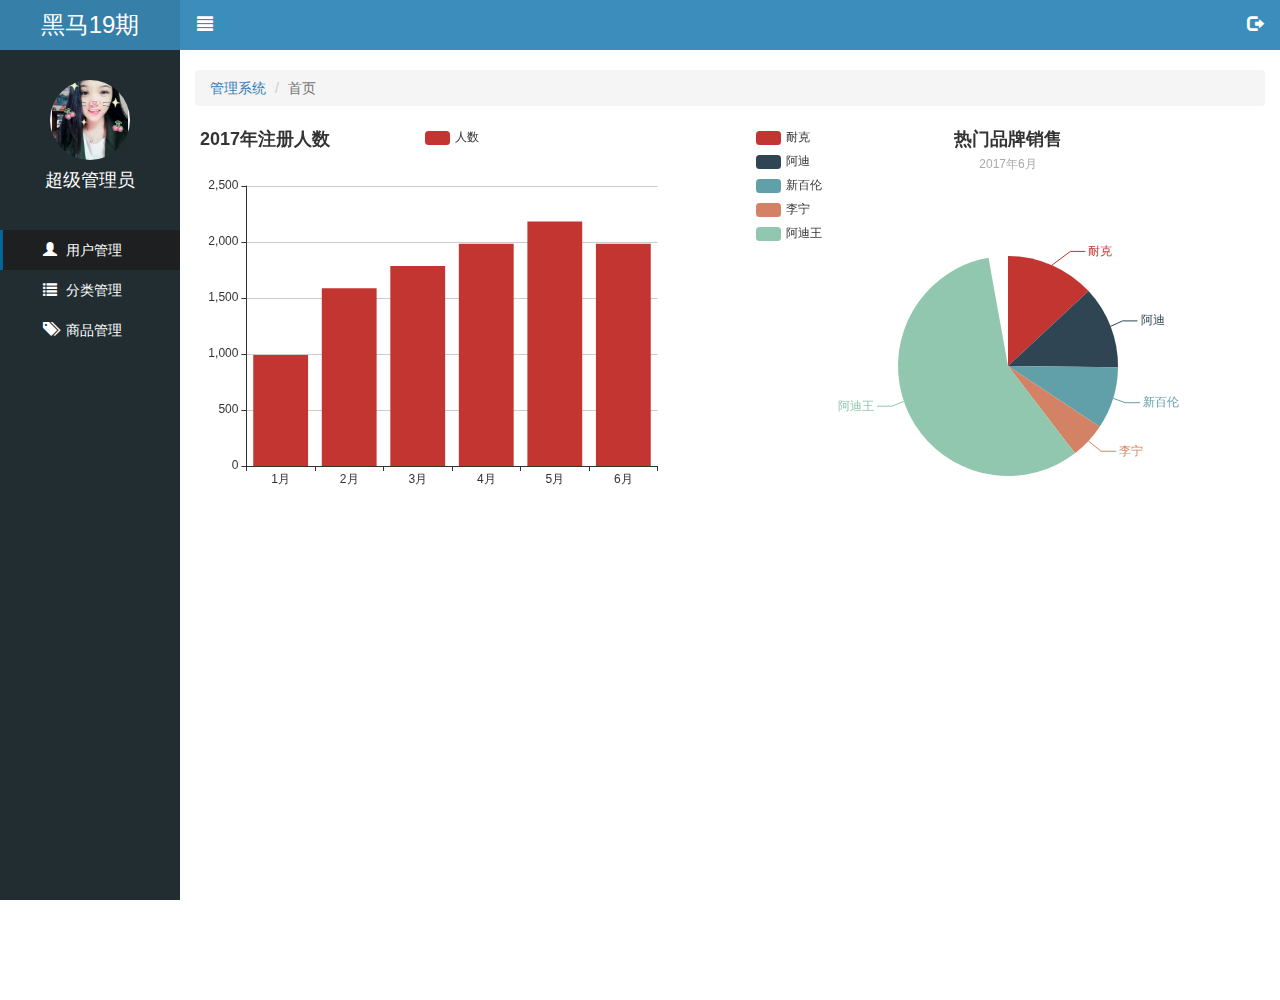
<file: public/back/index.html>
<!DOCTYPE html>
<html lang="en">
<head>
  <meta charset="UTF-8">
  <meta name="viewport" content="width=device-width, initial-scale=1.0">
  <meta http-equiv="X-UA-Compatible" content="ie=edge">
  <title>乐淘电商</title>
  <link rel="stylesheet" href="./lib/bootstrap/css/bootstrap.css">
  <link rel="stylesheet" href="./lib/bootstrap-validator/css/bootstrapValidator.css">
  <link rel="stylesheet" href="./lib/nprogress/nprogress.css">
  <link rel="stylesheet" href="./css/commen.css">
</head>
<body>
    <!-- 左侧 侧边栏 -->
    <div class="lt_aside">
      <!-- 标题 -->
      <div class="brand">
        <a href="#">黑马19期</a>
      </div>
      <!-- 头像 -->
      <div class="user">
        <img src="./images/xjj.jpg" alt="">
        <p>超级管理员</p>
      </div>
      <!-- 导航 -->
      <div class="nav">
        <ul>
          <li>
            <a href="user.html" class="current">
              <i class="glyphicon glyphicon-user"></i>
              <span>用户管理</span>
            </a>
          </li>
          <li>
            <a href="javascript:;" class="category">
              <i class="glyphicon glyphicon-list"></i>
              <span>分类管理</span>
            </a>
             <div class="child" style="display: none">
               <a href="first.html">一级分类</a>
               <a href="second.html">二级分类</a>
             </div>
          </li>
          <li>
            <a href="user.html">
              <i class="glyphicon glyphicon-tags"></i>
              <span>商品管理</span>
            </a>
          </li>
        </ul>
      </div>
    </div>
    <!-- 右侧内容 -->
    <div class="lt_main">
      <!-- 头部导航菜单 -->
      <div class="lt_topbar">
        <a href="#" class="pull-left icon_menu"><i class="glyphicon glyphicon-align-justify"></i></a>
        <a href="#" class="pull-right icon_logout"><i class="glyphicon glyphicon-log-out"></i></a>
      </div>

      <!-- 下面的内容 -->
      <div class="container-fluid">
        <!-- 路径导航 -->
        <ol class="breadcrumb">
          <li>
            <a href="index.html">管理系统</a>
          </li>
          <li class="active">首页</li>
        </ol>
        <!--  -->
        <div class="lt_content">
            <div class="pull-left echarts_1"></div>
            <div class="pull-right echarts_2"></div>
        </div>
      </div>
    </div>


<!-- 登录退出的模态框,  配置 data-dismiss="modal" 可以关闭模态框 -->
    <div class="modal fade"id="logoutModal">
      <div class="modal-dialog modal-sm">
        <div class="modal-content">
          <div class="modal-header">
            <button type="button" class="close" data-dismiss="modal">
              <span aria-hidden="true">&times;</span>
            </button>
            <h4 class="modal-title">温馨提示</h4>
          </div>
          <div class="modal-body">
            <p>您确定要推出后台管理系统吗？</p>
          </div>
          <div class="modal-footer">
            <button type="button" class="btn btn-default" data-dismiss="modal">取消</button>
            <button type="button" class="btn btn-primary" id="logoutBtn">退出</button>
          </div>
        </div>
      </div>
    </div>
    <script src="./lib/jquery/jquery.min.js"></script>
    <script src="./lib/bootstrap/js/bootstrap.min.js"></script>
    <script src="./lib/bootstrap-validator/js/bootstrapValidator.min.js"></script>
    <script src="./lib/nprogress/nprogress.js"></script>
    <script src="./lib/echarts/echarts.min.js"></script>
    <script src="./js//comment.js"></script>
    <script src="./js/index.js"></script>
  </body>
</html>
</file>
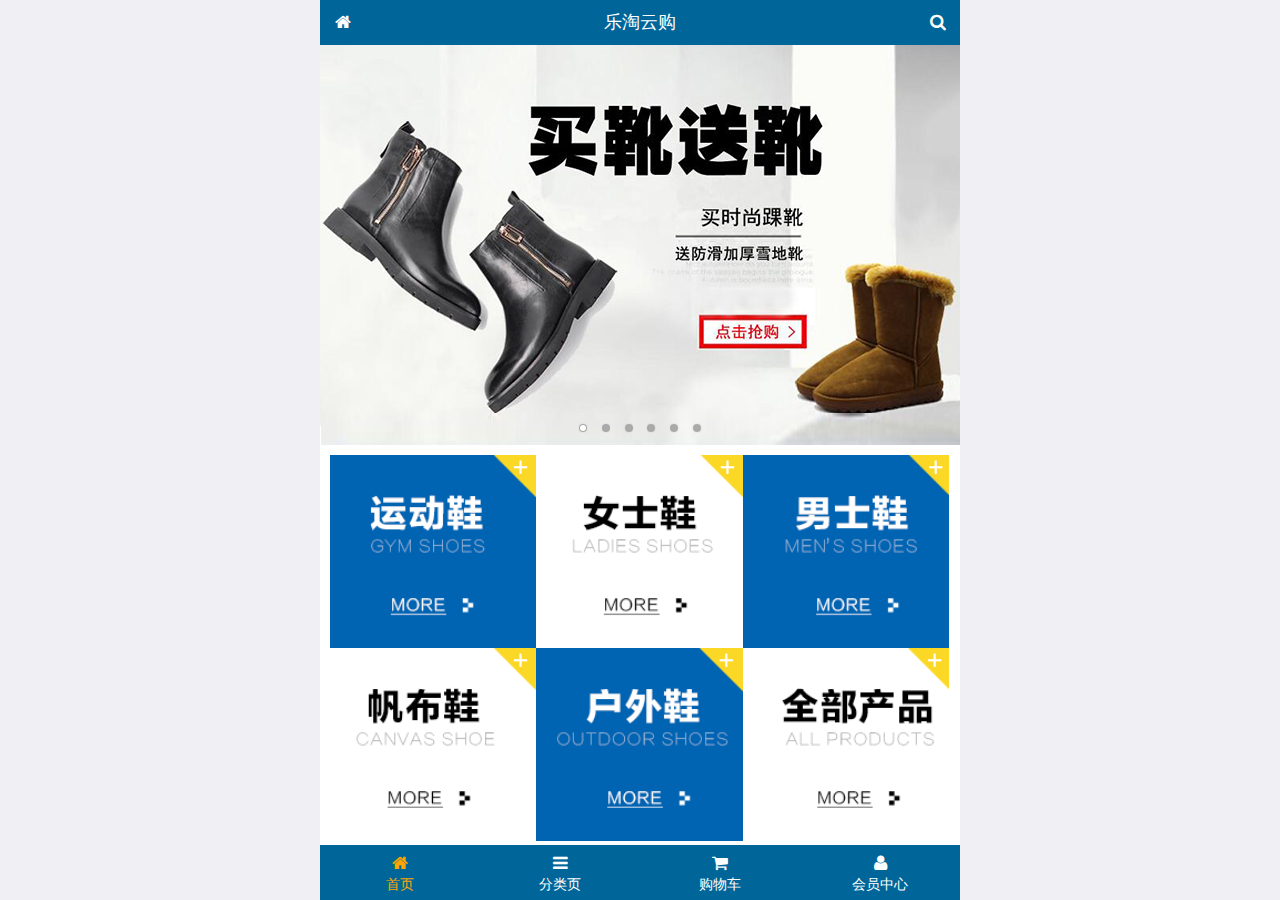
<file: public/front/index.html>
<!DOCTYPE html>
<html lang="en">
<head>
  <meta charset="UTF-8">
  <meta name="viewport" content="width=device-width, initial-scale=1.0">
  <meta http-equiv="X-UA-Compatible" content="ie=edge">
  <title>乐淘商城</title>
  <link rel="icon" href="./favicon.ico">
  <link rel="stylesheet" href="./lib/fa/css/font-awesome.min.css">
  <link rel="stylesheet" href="./lib/mui/css/mui.min.css">
  <link rel="stylesheet" href="./css/common.css">
  <link rel="stylesheet" href="./css/index.css">
</head>
<body>
  <!-- 容器 -->
  <div class="lt_container">
    <!-- 头部 -->
    <div class="lt_header">
      <a class="icon_left" href="index.html"><i class="fa fa-home"></i></a>
      <h3>乐淘云购</h3>
      <a class="icon_right" href="search.html"><i class="fa fa-search"></i></a>      
    </div>
    <!-- 主体 -->
    <div class="lt_main">
      <!-- 区域滚动的容器 -->
      <div class="mui-scroll-wrapper">
        <div class="mui-scroll">
          <!--这里放置真实显示的DOM内容-->
          <!-- 轮播图 -->
          <div class="mui-slider">
            <div class="mui-slider-group mui-slider-loop">
              <div class="mui-slider-item mui-slider-item-duplicate"><a href="#"><img src="images/banner6.png" /></a></div>
              <div class="mui-slider-item"><a href="#"><img src="./images/banner1.png" /></a></div>
              <div class="mui-slider-item"><a href="#"><img src="./images/banner2.png" /></a></div>
              <div class="mui-slider-item"><a href="#"><img src="./images/banner3.png" /></a></div>
              <div class="mui-slider-item"><a href="#"><img src="./images/banner4.png" /></a></div>
              <div class="mui-slider-item"><a href="#"><img src="./images/banner5.png" /></a></div>
              <div class="mui-slider-item"><a href="#"><img src="./images/banner6.png" /></a></div>
              <div class="mui-slider-item mui-slider-item-duplicate"><a href="#"><img src="./images/banner1.png" /></a></div>
            </div>
            <!-- 小圆点 -->
            <div class="mui-slider-indicator">
              <div class="mui-indicator mui-active"></div>
              <div class="mui-indicator"></div>
              <div class="mui-indicator"></div>
              <div class="mui-indicator"></div>
              <div class="mui-indicator"></div>
              <div class="mui-indicator"></div>
            </div>
          </div>
          <!-- 导航 -->
          <div class="lt_nav">
            <ul class="mui-clearfix">
              <li><a href="#"><img src="./images/nav1.png" alt=""></a></li>
              <li><a href="#"><img src="./images/nav2.png" alt=""></a></li>
              <li><a href="#"><img src="./images/nav3.png" alt=""></a></li>
              <li><a href="#"><img src="./images/nav4.png" alt=""></a></li>
              <li><a href="#"><img src="./images/nav5.png" alt=""></a></li>
              <li><a href="#"><img src="./images/nav6.png" alt=""></a></li>
            </ul>
          </div>
        <!-- 商品模块 -->
          <div class="lt_product">
            <a href="#" class="lt_product_item">
              <img src="images/product.jpg" alt="">
              <p class="mui-ellipsis-2">adidas阿迪达斯 男式 场下休闲篮球鞋S83700场下休闲篮球鞋S83700 </p>
              <p>
                <span class="price">¥560</span>
                <span class="old">¥580</span>
              </p>
              <button class="mui-btn mui-btn-primary">立即购买</button>
            </a>
            <a href="#" class="lt_product_item">
              <img src="images/product.jpg" alt="">
              <p class="mui-ellipsis-2">adidas阿迪达斯 男式 场下休闲篮球鞋S83700场下休闲篮球鞋S83700 </p>
              <p>
                <span class="price">¥560</span>
                <span class="old">¥580</span>
              </p>
              <button class="mui-btn mui-btn-primary">立即购买</button>
            </a>
            <a href="#" class="lt_product_item">
              <img src="images/product.jpg" alt="">
              <p class="mui-ellipsis-2">adidas阿迪达斯 男式 场下休闲篮球鞋S83700场下休闲篮球鞋S83700 </p>
              <p>
                <span class="price">¥560</span>
                <span class="old">¥580</span>
              </p>
              <button class="mui-btn mui-btn-primary">立即购买</button>
            </a>
            <a href="#" class="lt_product_item">
              <img src="images/product.jpg" alt="">
              <p class="mui-ellipsis-2">adidas阿迪达斯 男式 场下休闲篮球鞋S83700场下休闲篮球鞋S83700 </p>
              <p>
                <span class="price">¥560</span>
                <span class="old">¥580</span>
              </p>
              <button class="mui-btn mui-btn-primary">立即购买</button>
            </a>
            <a href="#" class="lt_product_item">
              <img src="images/product.jpg" alt="">
              <p class="mui-ellipsis-2">adidas阿迪达斯 男式 场下休闲篮球鞋S83700场下休闲篮球鞋S83700 </p>
              <p>
                <span class="price">¥560</span>
                <span class="old">¥580</span>
              </p>
              <button class="mui-btn mui-btn-primary">立即购买</button>
            </a>
            <a href="#" class="lt_product_item">
              <img src="images/product.jpg" alt="">
              <p class="mui-ellipsis-2">adidas阿迪达斯 男式 场下休闲篮球鞋S83700场下休闲篮球鞋S83700 </p>
              <p>
                <span class="price">¥560</span>
                <span class="old">¥580</span>
              </p>
              <button class="mui-btn mui-btn-primary">立即购买</button>
            </a>
            <a href="#" class="lt_product_item">
              <img src="images/product.jpg" alt="">
              <p class="mui-ellipsis-2">adidas阿迪达斯 男式 场下休闲篮球鞋S83700场下休闲篮球鞋S83700 </p>
              <p>
                <span class="price">¥560</span>
                <span class="old">¥580</span>
              </p>
              <button class="mui-btn mui-btn-primary">立即购买</button>
            </a>
          </div>
        </div>
      </div>

    </div>
    <!-- 底部 -->
    <div class="lt_footer">
      <ul>
        <li><a href="index.html" class="current"><i class="fa fa-home"></i><p>首页</p></a></li>
        <li><a href="category.html"><i class="fa fa-bars"></i><p>分类页</p></a></li>
        <li><a href="cart.html"><i class="fa fa-shopping-cart"></i><p>购物车</p></a></li>
        <li><a href="user.html"><i class="fa fa-user"></i><p>会员中心</p></a></li>
      </ul>
    </div>
  </div>
  <script src="./lib/mui/js/mui.min.js"></script>
  <script src="./lib/zepto/zepto.min.js"></script>
  <script src="js/common.js"></script>
</body>
</html>
</file>
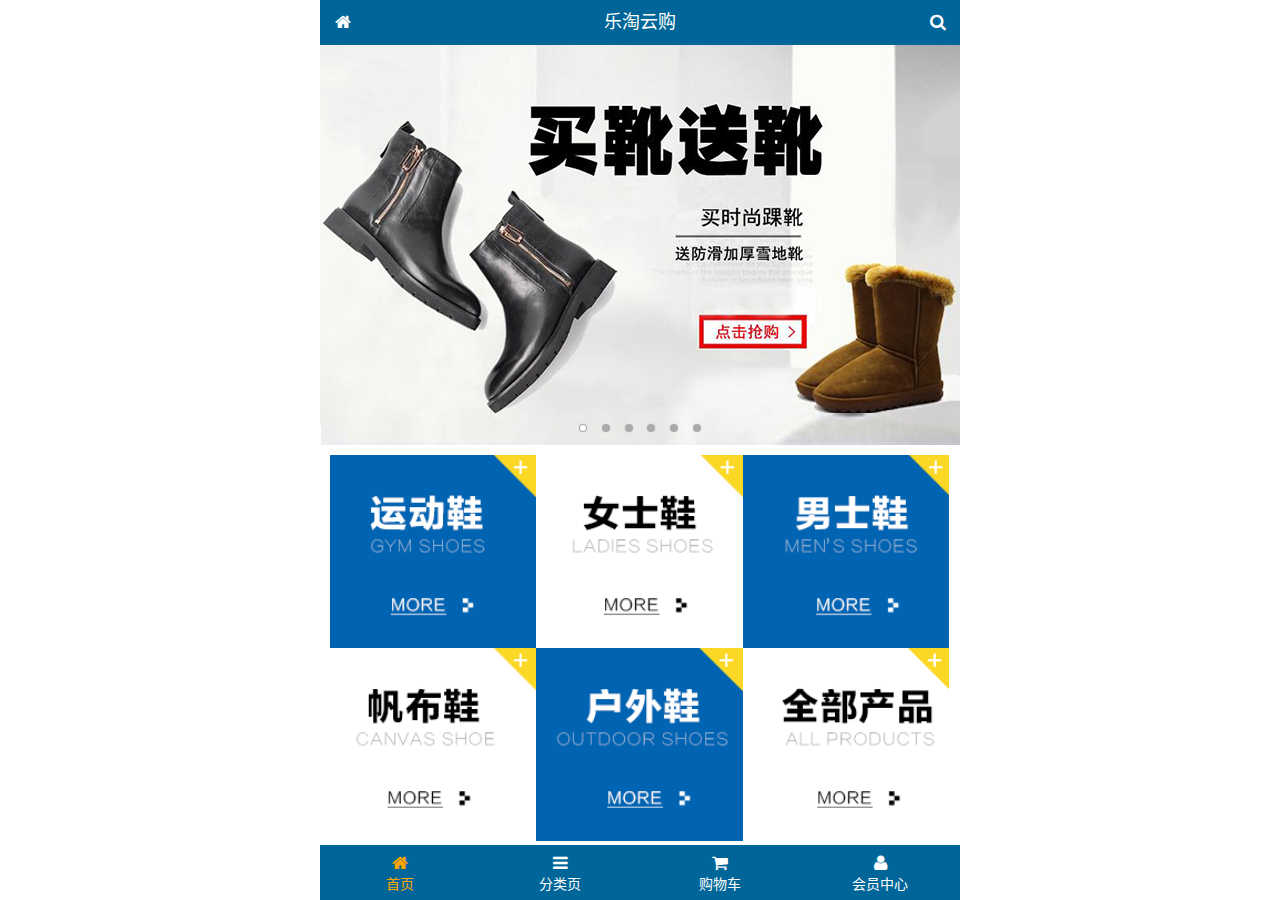
<file: public/mobile/index.html>
<!DOCTYPE html>
<html lang="zh-CN">
<head>
  <meta charset="UTF-8">
  <title>乐淘商城</title>
  <meta name="viewport" content="width=device-width, user-scalable=no, initial-scale=1.0, maximum-scale=1.0, minimum-scale=1.0">
  <link rel="icon" href="favicon.ico">
  <link rel="stylesheet" href="lib/fa/css/font-awesome.css">
  <link rel="stylesheet" href="lib/mui/css/mui.css">
  <link rel="stylesheet" href="css/common.css">
  <link rel="stylesheet" href="css/index.css">
</head>
<body>

<!-- 整体容器 -->
<div class="lt_container">

  <!-- 乐淘公共头部 -->
  <div class="lt_header">
    <a href="index.html" class="icon_left"><i class="fa fa-home"></i></a>
    <h3>乐淘云购</h3>
    <a href="search.html" class="icon_right"><i class="fa fa-search"></i></a>
  </div>

  <!-- 乐淘内部 -->
  <div class="lt_main">
    <div class="mui-scroll-wrapper">
      <div class="mui-scroll">
        
        <!-- 轮播图 -->
        <div class="mui-slider">
          <div class="mui-slider-group mui-slider-loop">
            <div class="mui-slider-item mui-slider-item-duplicate"><a href="#"><img src="images/banner6.png" /></a></div>
            <div class="mui-slider-item"><a href="#"><img src="images/banner1.png" /></a></div>
            <div class="mui-slider-item"><a href="#"><img src="images/banner2.png" /></a></div>
            <div class="mui-slider-item"><a href="#"><img src="images/banner3.png" /></a></div>
            <div class="mui-slider-item"><a href="#"><img src="images/banner4.png" /></a></div>
            <div class="mui-slider-item"><a href="#"><img src="images/banner5.png" /></a></div>
            <div class="mui-slider-item"><a href="#"><img src="images/banner6.png" /></a></div>
            <div class="mui-slider-item mui-slider-item-duplicate"><a href="#"><img src="images/banner1.png" /></a></div>
          </div>
          <div class="mui-slider-indicator">
            <div class="mui-indicator mui-active"></div>
            <div class="mui-indicator"></div>
            <div class="mui-indicator"></div>
            <div class="mui-indicator"></div>
            <div class="mui-indicator"></div>
            <div class="mui-indicator"></div>
          </div>
        </div>
  
        <!-- 导航 -->
        <div class="nav">
          <ul class="mui-clearfix">
            <li><a href="#"><img src="images/nav1.png" alt=""></a></li>
            <li><a href="#"><img src="images/nav2.png" alt=""></a></li>
            <li><a href="#"><img src="images/nav3.png" alt=""></a></li>
            <li><a href="#"><img src="images/nav4.png" alt=""></a></li>
            <li><a href="#"><img src="images/nav5.png" alt=""></a></li>
            <li><a href="#"><img src="images/nav6.png" alt=""></a></li>
          </ul>
        </div>
        
        <!-- 产品 -->
        <div class="product">
          <ul class="mui-clearfix">
            <li class="product_item">
              <a href="#">
                <img src="images/product.jpg" alt="">
                <p class="mui-ellipsis-2">adidas阿迪达斯 男式 场下休闲篮球鞋S83700场下休闲篮球鞋S83700 </p>
                <p>
                  <span class="price">&yen;560</span>
                  <span class="old">&yen;580</span>
                </p>
                <button class="mui-btn mui-btn-primary">立即购买</button>
              </a>
            </li>
            <li class="product_item">
              <a href="#">
                <img src="images/product.jpg" alt="">
                <p class="mui-ellipsis-2">adidas阿迪达斯 男式 场下休闲篮球鞋S83700场下休闲篮球鞋S83700 </p>
                <p>
                  <span class="price">&yen;560</span>
                  <span class="old">&yen;580</span>
                </p>
                <button class="mui-btn mui-btn-primary">立即购买</button>
              </a>
            </li>
            <li class="product_item">
              <a href="#">
                <img src="images/product.jpg" alt="">
                <p class="mui-ellipsis-2">adidas阿迪达斯 男式 场下休闲篮球鞋S83700场下休闲篮球鞋S83700 </p>
                <p>
                  <span class="price">&yen;560</span>
                  <span class="old">&yen;580</span>
                </p>
                <button class="mui-btn mui-btn-primary">立即购买</button>
              </a>
            </li>
            <li class="product_item">
              <a href="#">
                <img src="images/product.jpg" alt="">
                <p class="mui-ellipsis-2">adidas阿迪达斯 男式 场下休闲篮球鞋S83700场下休闲篮球鞋S83700 </p>
                <p>
                  <span class="price">&yen;560</span>
                  <span class="old">&yen;580</span>
                </p>
                <button class="mui-btn mui-btn-primary">立即购买</button>
              </a>
            </li>
          </ul>
        </div>
        
      </div>
    </div>
  </div>
  
  <!-- 乐淘底部 -->
  <div class="lt_footer">
    <ul class="mui-clearfix">
      <li class="current">
        <a href="index.html">
          <i class="fa fa-home"></i>
          <p>首页</p>
        </a>
      </li>
      <li>
        <a href="category.html">
          <i class="fa fa-bars"></i>
          <p>分类页</p>
        </a>
      </li>
      <li>
        <a href="cart.html">
          <i class="fa fa-shopping-cart"></i>
          <p>购物车</p>
        </a>
      </li>
      <li>
        <a href="user.html">
          <i class="fa fa-user"></i>
          <p>会员中心</p>
        </a>
      </li>
    </ul>
  </div>
  
</div>


<script src="lib/mui/js/mui.js"></script>
<script src="js/common.js"></script>

</body>
</html>
</file>
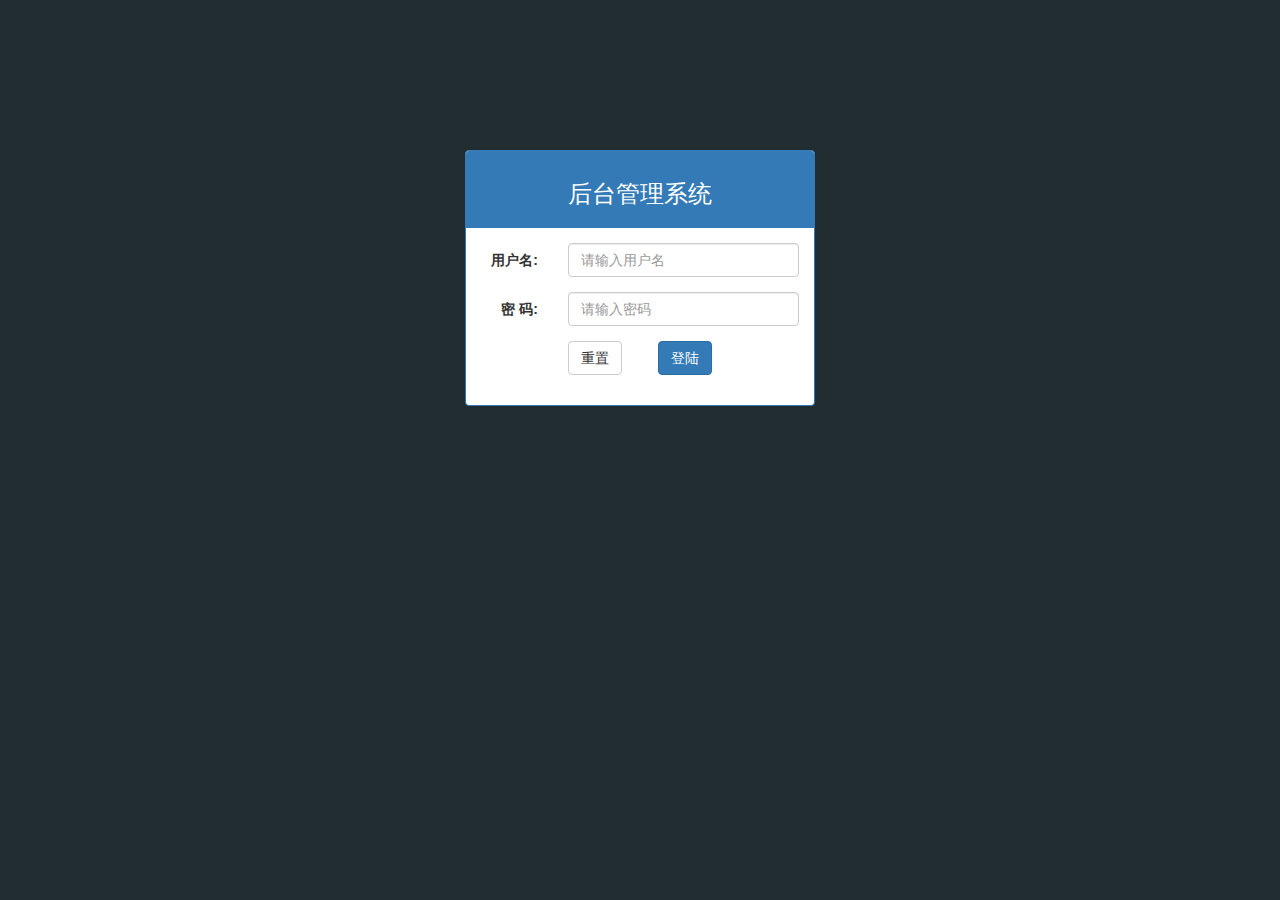
<file: public/back/login.html>
<!DOCTYPE html>
<html lang="en">
<head>
  <meta charset="UTF-8">
  <meta name="viewport" content="width=device-width, initial-scale=1.0">
  <meta http-equiv="X-UA-Compatible" content="ie=edge">
  <link rel="stylesheet" href="./lib/bootstrap/css/bootstrap.css">
  <link rel="stylesheet" href="./lib/bootstrap-validator/css/bootstrapValidator.css">
  <link rel="stylesheet" href="./css/commen.css">
  <title>登陆页</title>
</head>
<body class="body_bg">
  <div class="container">
    <div class="col-md-4 col-md-offset-4 mt_150">
      <div class="panel panel-primary">
        <div class="panel-heading">
          <h3 class="pannel-title text-center">后台管理系统</h3>
        </div>
        <div class="panel-body">
          <form class="form-horizontal" id="form">
            <div class="form-group">
              <label for="username" class="col-sm-3 control-label">用户名:</label>
              <div class="col-sm-9">
                <input type="text" class="form-control" id="username" name="username" placeholder="请输入用户名">
              </div>
            </div>
            <div class="form-group">
              <label for="password" class="col-sm-3 control-label">密 码:</label>
              <div class="col-sm-9">
                <input type="password" class="form-control" id="password" name="password" placeholder="请输入密码">
              </div>
            </div>
            <div class="form-group">
              <div class="col-sm-offset-3 col-sm-6">
                <button type="reset" class="btn btn-default pull-left">重置</button>
                <button type="submit" class="btn btn-primary pull-right">登陆</button>
              </div>
            </div>
        </div>
        </form>
        </div>
      </div> 
    </div>
  </div>

  <script src="lib/jquery/jquery.min.js"></script>
  <script src="lib/bootstrap/js/bootstrap.min.js"></script>
  <script src="lib/bootstrap-validator/js/bootstrapValidator.min.js"></script>
  <script src="js/login.js"></script>
</body>
</html>
</file>
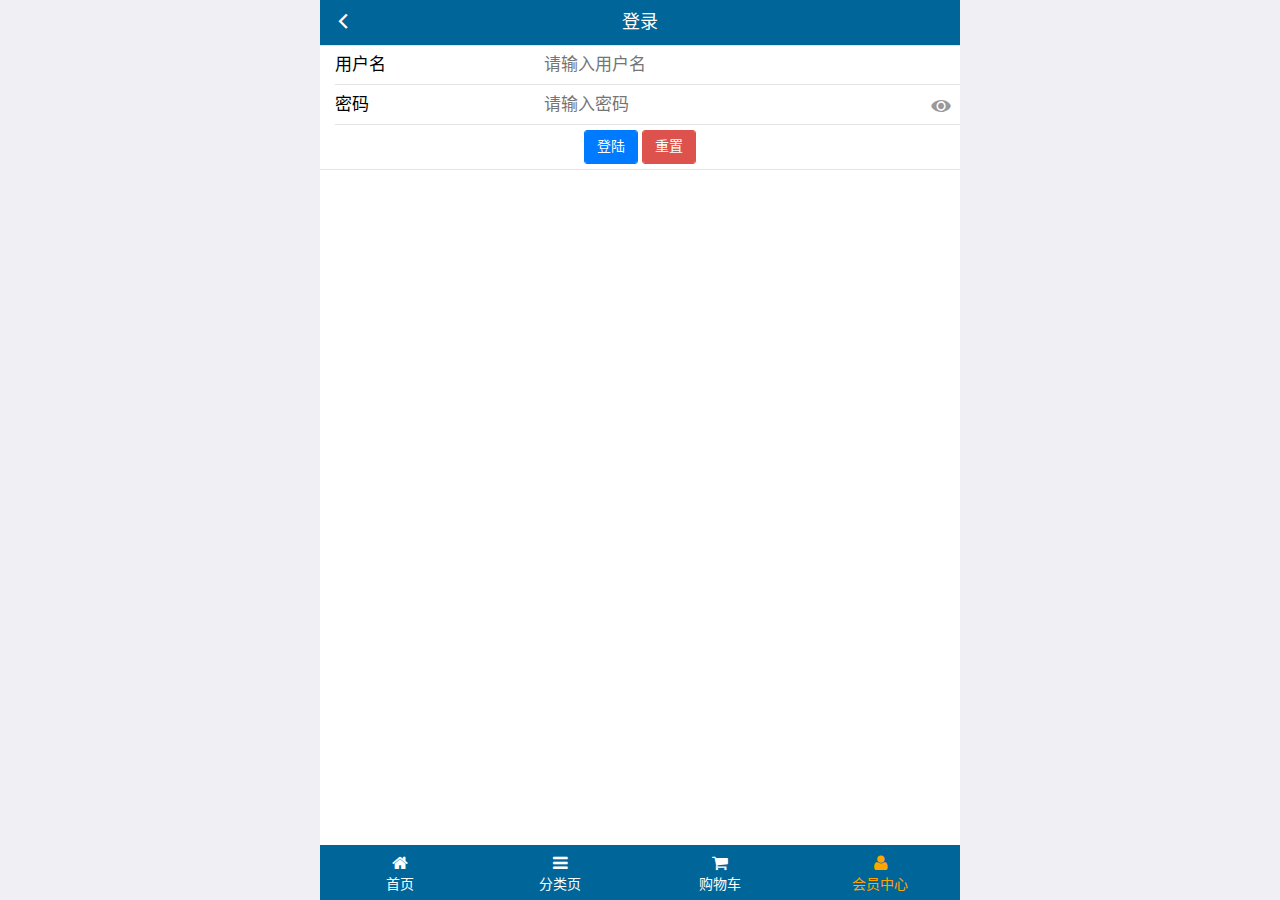
<file: public/front/login.html>
<!DOCTYPE html>
<html lang="zh-CN">
<head>
  <meta charset="UTF-8">
  <title>乐淘商城</title>
  <link rel="icon" href="favicon.ico">
  <meta name="viewport"
        content="width=device-width, user-scalable=no, initial-scale=1.0, maximum-scale=1.0, minimum-scale=1.0">
  <link rel="stylesheet" href="lib/fa/css/font-awesome.min.css">
  <link rel="stylesheet" href="lib/mui/css/mui.css">
  <link rel="stylesheet" href="css/common.css">
</head>
<body>


<!-- 容器 -->
<div class="lt_container">
  <!-- 头部 -->
  <div class="lt_header">
    <a class="icon_left" href="javascript:history.go(-1);"><i class="mui-icon mui-icon-back"></i></a>
    <h3>登录</h3>
  </div>
  <!-- 主体 -->
  <div class="lt_main">
    <!-- 添加区域滚动的容器 -->
    <div class="mui-scroll-wrapper">
      <div class="mui-scroll">
        <!--这里放置真实显示的DOM内容-->

        <form class="mui-input-group">
          <div class="mui-input-row">
            <label>用户名</label>
            <input type="text" name="username" class="mui-input-clear" placeholder="请输入用户名">
          </div>
          <div class="mui-input-row">
            <label>密码</label>
            <input type="password" name="password" class="mui-input-password" placeholder="请输入密码">
          </div>
          <div class="mui-button-row">
            <button type="button" class="mui-btn mui-btn-primary" id="btnLogin" >登陆</button>
            <button type="reset" class="mui-btn mui-btn-danger" >重置</button>
          </div>
        </form>


      </div>
    </div>

  </div>
  <!-- 底部 -->
  <div class="lt_footer">
    <ul>
      <li><a href="index.html"><i class="fa fa-home"></i><p>首页</p></a></li>
      <li><a href="category.html"><i class="fa fa-bars"></i><p>分类页</p></a></li>
      <li><a href="cart.html"><i class="fa fa-shopping-cart"></i><p>购物车</p></a></li>
      <li><a class="current" href="user.html"><i class="fa fa-user"></i><p>会员中心</p></a></li>
    </ul>
  </div>
</div>


<script src="lib/mui/js/mui.min.js"></script>
<script src="lib/zepto/zepto.min.js"></script>
<script src="js/common.js"></script>
<script src="./js/login.js"></script>


</body>
</html>
</file>
<file: public/back/lib/nprogress/nprogress.css>
/* Make clicks pass-through */
#nprogress {
  pointer-events: none;
}

#nprogress .bar {
  background: greenyellow;

  position: fixed;
  z-index: 10000;
  top: 0;
  left: 0;

  width: 100%;
  height: 2px;
}

/* Fancy blur effect */
#nprogress .peg {
  display: block;
  position: absolute;
  right: 0px;
  width: 100px;
  height: 100%;
  box-shadow: 0 0 10px #29d, 0 0 5px #29d;
  opacity: 1.0;

  -webkit-transform: rotate(3deg) translate(0px, -4px);
      -ms-transform: rotate(3deg) translate(0px, -4px);
          transform: rotate(3deg) translate(0px, -4px);
}

/* Remove these to get rid of the spinner */
#nprogress .spinner {
  display: block;
  position: fixed;
  z-index: 1031;
  top: 15px;
  right: 15px;
}

#nprogress .spinner-icon {
  width: 18px;
  height: 18px;
  box-sizing: border-box;

  border: solid 2px transparent;
  border-top-color: #29d;
  border-left-color: #29d;
  border-radius: 50%;

  -webkit-animation: nprogress-spinner 400ms linear infinite;
          animation: nprogress-spinner 400ms linear infinite;
}

.nprogress-custom-parent {
  overflow: hidden;
  position: relative;
}

.nprogress-custom-parent #nprogress .spinner,
.nprogress-custom-parent #nprogress .bar {
  position: absolute;
}

@-webkit-keyframes nprogress-spinner {
  0%   { -webkit-transform: rotate(0deg); }
  100% { -webkit-transform: rotate(360deg); }
}
@keyframes nprogress-spinner {
  0%   { transform: rotate(0deg); }
  100% { transform: rotate(360deg); }
}
</file>
<file: public/back/css/commen.css>
html,
 body {
     height: 100%;
     width: 100%;
 }

 * {
     margin: 0;
     padding: 0;
 }

 ul {
     list-style: none;
 }

 a:link,
 a:visited,
 a:hover,
 a:active {
     text-decoration: none;
 }

 .body_bg {
     background: #222D32;
 }

 /* table */

 .table.table-bordered th,
 .table.table-bordered td {
     vertical-align: middle;
     text-align: center;
 }

 .mt_150 {
     margin-top: 150px;
 }

 .panel-title {
     height: 40px;
     line-height: 40px;
     font-size: 20px;
 }

 /* index页面 */

 .lt_aside {
     width: 180px;
     height: 100%;
     background-color: #222D32;
     position: fixed;
     left: 0;
     top: 0;
     z-index: 999;
     transition: all 1s;
 }

 .lt_aside.hidemenu {
     left: -180px;
 }

 .lt_aside .brand {
     height: 50px;
     line-height: 50px;
     background-color: #367FA9;
     text-align: center
 }

 .lt_aside .brand a {
     font-size: 24px;
     color: #fff;
     height: 50px;
 }

 .lt_aside .user {
     padding-top: 30px;
     height: 180px;
 }

 .lt_aside .user img {
     width: 80px;
     height: 80px;
     border-radius: 50%;
     display: block;
     margin: 0 auto;
 }

 .lt_aside .user p {
     height: 40px;
     line-height: 40px;
     text-align: center;
     font-size: 18px;
     color: #fff;
 }

 .lt_aside .nav a {
     height: 40px;
     line-height: 40px;
     display: block;
     color: white;
     padding-left: 40px;
     border-left: 3px solid transparent;
 }

 .lt_aside .nav i {
     margin-right: 5px;
 }

 .lt_aside .nav a.current {
     background-color: #1D1F21;
     border-left: 3px solid #006699;
 }

 .lt_aside .nav .child a {
     padding-left: 60px;
 }

 /* 右侧部分 */

 .lt_main {
     height: 1000px;
     width: 100%;
     /* background-color: cyan; */
     padding-left: 180px;
     padding-top: 50px;
     transition: all 1s;
 }

 .lt_main.hidemenu {
     padding-left: 0px;
 }

 .lt_topbar {
     height: 50px;
     width: 100%;
     padding-left: 180px;
     background-color: #3C8DBC;
     line-height: 50px;
     position: fixed;
     top: 0;
     right: 0;
     transition: all 1s;
 }

 .lt_topbar.hidemenu {
     padding-left: 0px;
 }

 .lt_topbar a {
     width: 50px;
     height: 50px;
     font-size: 16px;
     text-align: center;
     color: white;
 }

 .breadcrumb {
     margin-top: 20px;
 }

 .echarts_1,
 .echarts_2 {
     width: 48%;
     height: 400px;
 }

 /* lt_main 结束 */

 .mb_20 {
    margin-bottom: 20px;
 }
</file>
<file: public/front/css/common.css>
html,
body {
    width: 100%;
    height: 100%;
}

* {
    margin: 0;
    padding: 0;
}

ul {
    list-style: none;
}

img {
    display: block;
    width: 100%;
}

.lt_container {
    width: 100%;
    height: 100%;
    min-width: 320px;
    max-width: 640px;
    padding-top: 45px;
    padding-bottom: 55px;
    margin: 0 auto;
    position: relative;
}

.lt_header {
    position: absolute;
    height: 45px;
    width: 100%;
    background-color: #006699;
    left: 0;
    top: 0;
    overflow: hidden;
}

.lt_header h3 {
    height: 45px;
    line-height: 45px;
    margin: 0;
    font-size: 18px;
    color: white;
    text-align: center;
    font-weight: normal;
}

.icon_left,
.icon_right {
    position: absolute;
    top: 0;
    height: 45px;
    line-height: 45px;
    width: 45px;
    text-align: center;
    color: white;
}

.icon_left {
    left: 0;
}

.icon_right {
    right: 0;
}

.lt_footer {
    height: 55px;
    width: 100%;
    background-color: #006699;
    position: absolute;
    left: 0;
    bottom: 0;
    overflow: hidden;
}

.lt_footer ul {
    width: 100%;
    height: 100%;
}

.lt_footer li {
    float: left;
    width: 25%;
    height: 100%;
}

.lt_footer li a {
    display: block;
    width: 100%;
    height: 100%;
    padding-top: 8px;
    text-align: center;
    color: #fff;
}

.lt_footer li p {
    color: #fff;
    margin: 0;
}

.lt_footer li a.current {
    color: orange;
}

.lt_footer li a.current p {
    color: orange;
}

.lt_main {
    width: 100%;
    height: 100%;
    position: relative;
    overflow: hidden;
    background-color: #fff;
}
/* 搜索公共 */
.lt_search {
    padding: 10px;
}

.lt_search input {
    height: 34px;
    border: 1px solid #007AFF;
    margin: 0;
    padding-right: 54px;
    font-size: 12px;
    border-radius: 5px;
}

.lt_search button {
    position: absolute;
    top: 10px;
    right: 10px;
    border-radius: 0 5px 5px 0;
}

/* 商品模块 */

.lt_product {
    padding: 10px;
}

.lt_product_item {
    float: left;
    width: 48%;
    padding: 10px;
    border: 1px solid #ccc;
    text-align: center;
    margin-bottom: 20px;
}

.lt_product_item:nth-child(2n+1) {
    margin-right: 4%;
}

.lt_product_item .price {
    color: #FF3636;
}

.lt_product_item .old {
    /* 删除线 */
    text-decoration: line-through;
}
</file>
<file: public/front/css/index.css>
.lt_nav {
    padding: 10px;
}

.lt_nav li {
    float: left;
    width: 33.3%;
}

.lt_nav li a {
    display: block;
    width: 100%;
    height: 100%;
}
</file>
<file: public/mobile/css/common.css>
html, body {
  width: 100%;
  height: 100%;
  background-color: #fff;
}

* {
  margin: 0;
  padding: 0;
  list-style: none;
}
img {
  display: block;
  width: 100%;
}


.lt_container {
  width: 100%;
  height: 100%;
  max-width: 640px;
  min-width: 320px;
  margin: 0 auto;
  position: relative;
  overflow: hidden;
  padding-top: 45px;
  padding-bottom: 55px;
}

/* 乐淘公共头部 开始 */
.lt_header {
  width: 100%;
  height: 45px;
  position: absolute;
  left: 0;
  top: 0;
  background-color: #006699;
}
.lt_header .icon_left,
.lt_header .icon_right{
  position: absolute;
  top: 0;
  width: 45px;
  height: 45px;
  text-align: center;
  line-height: 45px;
  color: #fff;
}
.lt_header .icon_left {
  left: 0;
}
.lt_header .icon_right {
  right: 0;
}
.lt_header h3 {
  text-align: center;
  line-height: 45px;
  font-weight: normal;
  font-size: 18px;
  margin: 0;
  color: #fff;
}
/* 乐淘公共头部 结束 */


/* lt_main 开始 */
.lt_main {
  position: relative;
  width: 100%;
  height: 100%;
}
/* lt_main 结束 */


/* 乐淘公共底部 开始 */
.lt_footer {
  height: 55px;
  width: 100%;
  position: absolute;
  left: 0;
  bottom: 0;
  background-color: #006699;
}
.lt_footer li {
  width: 25%;
  height: 55px;
  float: left;
  text-align: center;
}
.lt_footer li a {
  display: block;
  width: 100%;
  height: 100%;
  color: #fff;
  padding-top: 8px;
}
.lt_footer li p {
  margin: 0;
  color: #fff;
}

.lt_footer li.current a {
  color: orange;
}
.lt_footer li.current p {
  color: orange;
}
/* 乐淘公共底部 结束 */




/* search 开始 */
.search {
  padding: 10px;
  position: relative;
}
.search .search_input {
  height: 34px;
  border: 1px solid #007aff;
  font-size: 12px;
  border-radius: 5px;
  margin: 0;
}
.search .search_btn {
  position: absolute;
  right: 10px;
  top: 10px;
  border-radius: 0 5px 5px 0;
}
/* search 结束 */



/* product 开始 */
.product {
  padding: 10px;
}
.product_item {
  width: 48%;
  float: left;
  text-align: center;
  border: 1px solid #ccc;
  background-color: #fff;
  padding: 10px;
  margin-bottom: 10px;
}
.product_item:nth-child(odd) {
  margin-right: 4%;
}
.product_item .price {
  color: #FF3636;
}
.product_item .old {
  text-decoration: line-through;
}
/* product 结束 */
</file>
<file: public/mobile/css/index.css>
/* nav 开始 */
.nav {
  padding: 10px;
}
.nav li {
  float: left;
  width: 33.3%;
}
.nav li a {
  width: 100%;
  height: 100%;
  display: block;
}

/* nav 结束 */
</file>
<file: public/back/lib/bootstrap-validator/css/bootstrapValidator.css>
/**
 * BootstrapValidator (http://bootstrapvalidator.com)
 * The best jQuery plugin to validate form fields. Designed to use with Bootstrap 3
 *
 * @author      http://twitter.com/nghuuphuoc
 * @copyright   (c) 2013 - 2014 Nguyen Huu Phuoc
 * @license     MIT
 */

.bv-form .help-block {
    margin-bottom: 0;
}
.bv-form .tooltip-inner {
    text-align: left;
}
.nav-tabs li.bv-tab-success > a {
    color: #3c763d;
}
.nav-tabs li.bv-tab-error > a {
    color: #a94442;
}
</file>
